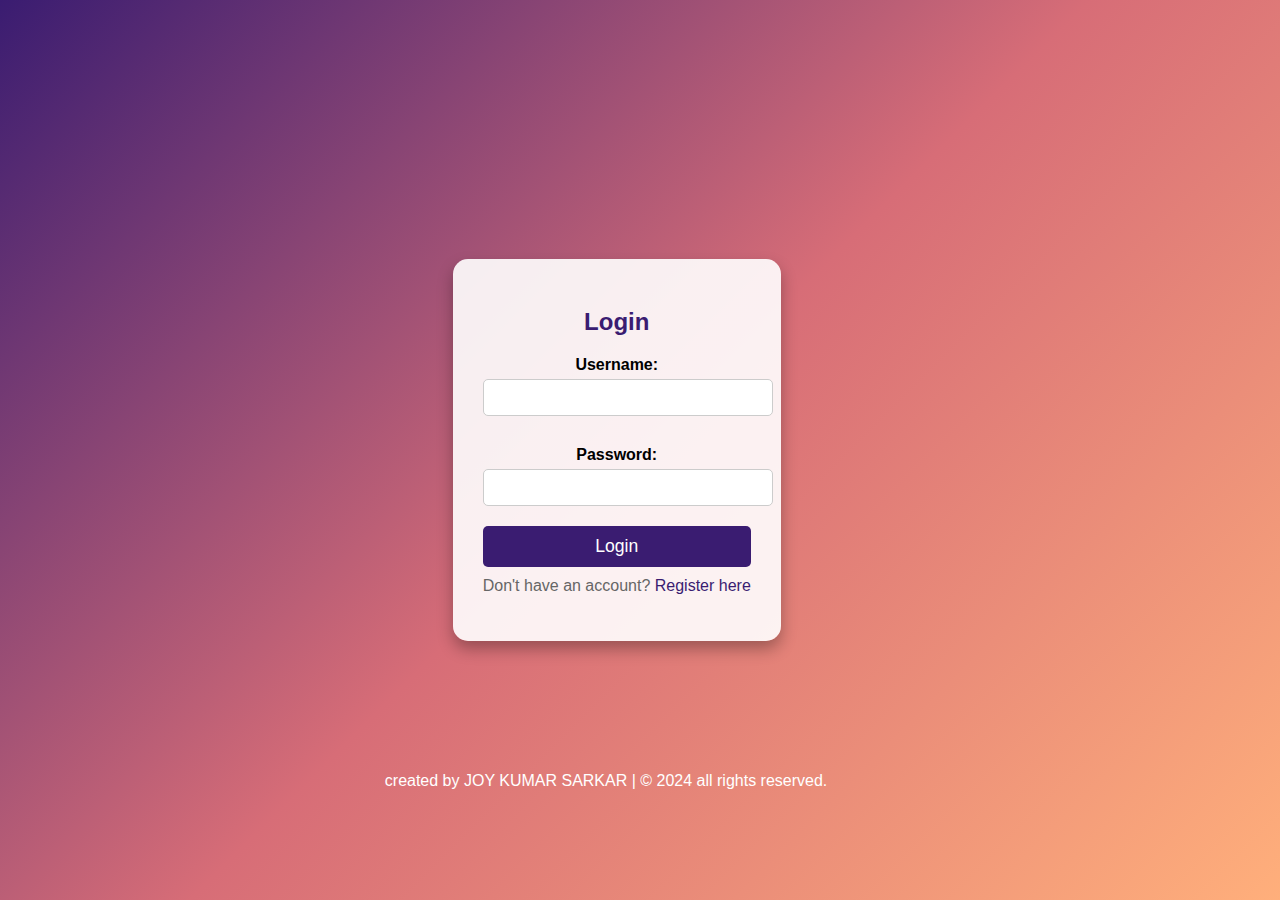
<file: index.html>
<!DOCTYPE html>
<html lang="en">
<head>
    <meta charset="UTF-8">
    <meta name="viewport" content="width=device-width, initial-scale=1.0">
    <link rel="stylesheet" href="styles.css">
    <title>Login</title>
</head>
<body>
    <div class="login-container">
        <div class="login-card">
            <h2>Login</h2>
            <form id="loginForm">
                <label for="username">Username:</label>
                <input type="text" id="username" required><br>
                <label for="password">Password:</label>
                <input type="password" id="password" required><br>
                <button type="submit">Login</button>
            </form>
            <p>Don't have an account? <a href="register.html">Register here</a></p>
            <p id="loginMessage"></p>
        </div>
    </div>
    
    <!-- Footer Section -->
    <footer class="footer">
        <p>created by JOY KUMAR SARKAR | &copy; 2024 all rights reserved.</p>
    </footer>

    <script src="script.js"></script>
</body>
</html>
</file>
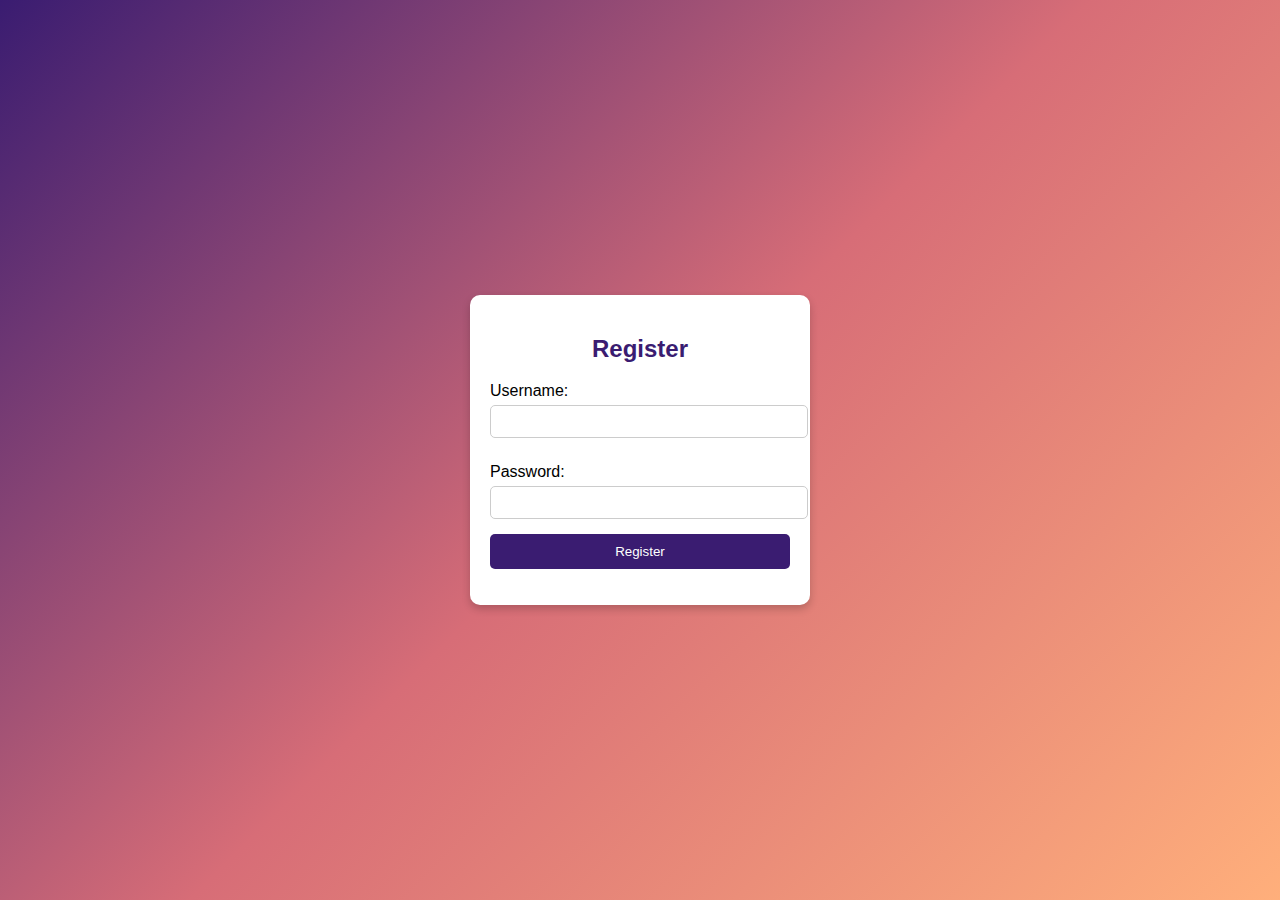
<file: register.html>
<!DOCTYPE html>
<html lang="en">
<head>
    <meta charset="UTF-8">
    <meta name="viewport" content="width=device-width, initial-scale=1.0">
    <link rel="stylesheet" href="styles.css">
    <title>Register</title>
</head>
<body>
    <div class="container">
        <h2>Register</h2>
        <form id="registerForm">
            <label for="regUsername">Username:</label>
            <input type="text" id="regUsername" required><br>
            <label for="regPassword">Password:</label>
            <input type="password" id="regPassword" required><br>
            <button type="submit">Register</button>
        </form>
        <p id="registerMessage"></p>
    </div>
    <script src="script.js"></script>
</body>
</html>
</file>
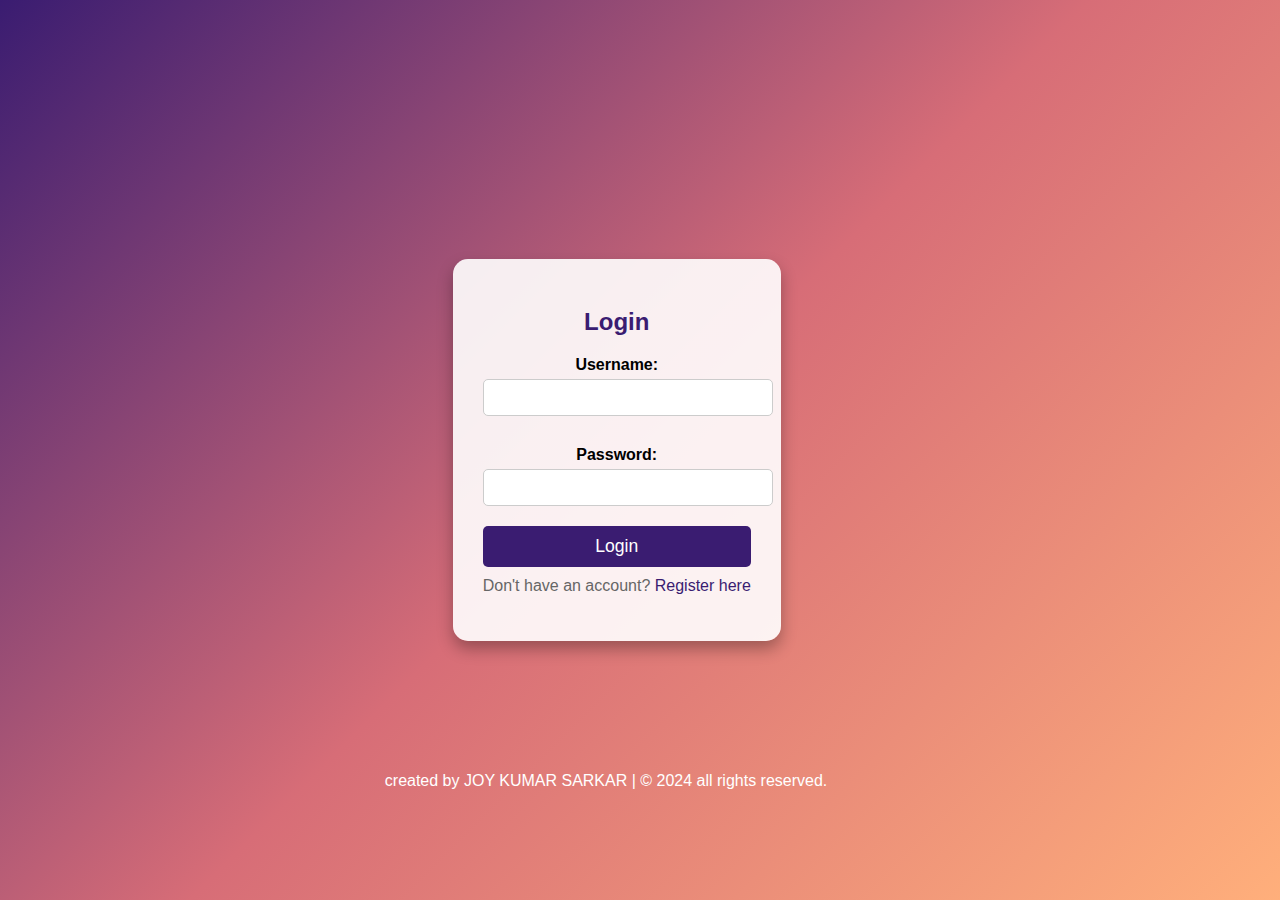
<file: secure.html>
<!DOCTYPE html>
<html lang="en">
<head>
    <meta charset="UTF-8">
    <meta name="viewport" content="width=device-width, initial-scale=1.0">
    <link rel="stylesheet" href="styles.css">
    <title>Secure</title>
</head>
<body>
    <div class="secure-container">
        <div class="secure-card">
            <h2>Welcome to the Secured Page</h2>
            <p>You have successfully logged in! Enjoy exploring our exclusive content.</p>
            <button onclick="logout()">Logout</button>
        </div>
    </div>
    <script src="script.js"></script>
</body>
</html>
</file>
<file: styles.css>
/* Basic styling */
body {
    font-family: Arial, sans-serif;
    background-color: #f4f4f4;
    display: flex;
    justify-content: center;
    align-items: center;
    height: 100vh;
    margin: 0;
}

.container {
    background: #fff;
    padding: 20px;
    border-radius: 10px;
    box-shadow: 0 4px 8px rgba(0, 0, 0, 0.2);
    max-width: 300px;
    width: 100%;
}

h2 {
    text-align: center;
    color: #3a1c71;
}

label {
    display: block;
    margin-top: 10px;
}

input {
    width: 100%;
    padding: 8px;
    margin-top: 5px;
    margin-bottom: 15px;
    border-radius: 5px;
    border: 1px solid #ccc;
}

button {
    width: 100%;
    padding: 10px;
    background-color: #3a1c71;
    color: #fff;
    border: none;
    border-radius: 5px;
    cursor: pointer;
}

button:hover {
    background-color: #5a3f91;
}

p {
    text-align: center;
    color: #666;
}

p a {
    color: #3a1c71;
    text-decoration: none;
}

p a:hover {
    text-decoration: underline;
}

.secure-container {
    display: flex;
    justify-content: center;
    align-items: center;
    height: 100vh;
    background-size: 400% 400%;
    animation: gradientAnimation 10s ease infinite;
}

@keyframes gradientAnimation {
    0% { background-position: 0% 50%; }
    50% { background-position: 100% 50%; }
    100% { background-position: 0% 50%; }
}

.secure-card {
    background: rgba(255, 255, 255, 0.8);
    padding: 30px;
    border-radius: 15px;
    box-shadow: 0 8px 16px rgba(0, 0, 0, 0.3);
    max-width: 400px;
    text-align: center;
}

.secure-card h2 {
    color: #3a1c71;
    margin-bottom: 15px;
}

.secure-card p {
    color: #555;
    font-size: 1.1em;
    margin-bottom: 20px;
}

.secure-card button {
    padding: 10px 20px;
    background-color: #3a1c71;
    color: #fff;
    border: none;
    border-radius: 25px;
    cursor: pointer;
    font-size: 1.1em;
    transition: background-color 0.3s ease, transform 0.3s ease;
}

.secure-card button:hover {
    background-color: #d76d77;
    transform: scale(1.05);
}

/* Body and HTML styling */
body, html {
    margin: 0;
    padding: 0;
    height: 100%;
    font-family: Arial, sans-serif;
    background: linear-gradient(135deg, #3a1c71, #d76d77, #ffaf7b);

}

/* Login page gradient background */
.login-container {
    display: flex;
    justify-content: center;
    align-items: center;
    height: 100vh;
    background-size: 400% 400%;
    animation: gradientAnimation 10s ease infinite;
}

@keyframes gradientAnimation {
    0% { background-position: 0% 50%; }
    50% { background-position: 100% 50%; }
    100% { background-position: 0% 50%; }
}

/* Login card styling */
.login-card {
    background: rgba(255, 255, 255, 0.9);
    padding: 30px;
    border-radius: 15px;
    box-shadow: 0 8px 16px rgba(0, 0, 0, 0.3);
    max-width: 350px;
    width: 100%;
    text-align: center;
}

.login-card h2 {
    color: #3a1c71;
    margin-bottom: 20px;
}

.login-card label {
    display: block;
    margin-top: 10px;
    font-weight: bold;
}

.login-card input {
    width: 100%;
    padding: 10px;
    margin-top: 5px;
    margin-bottom: 20px;
    border-radius: 5px;
    border: 1px solid #ccc;
}

.login-card button {
    width: 100%;
    padding: 10px;
    background-color: #3a1c71;
    color: #fff;
    border: none;
    border-radius: 5px;
    cursor: pointer;
    font-size: 1.1em;
    transition: background-color 0.3s ease, transform 0.3s ease;
}

.login-card button:hover {
    background-color: #d76d77;
    transform: scale(1.05);
}

.login-card p {
    margin-top: 10px;
    color: #666;
}

.login-card a {
    color: #3a1c71;
    text-decoration: none;
}

.login-card a:hover {
    text-decoration: underline;
}

#loginMessage {
    color: red;
    margin-top: 10px;
}

.footer {
    margin-left: -396px;
    margin-top: 662px;
}

.footer p {
    color: white;
}
</file>
